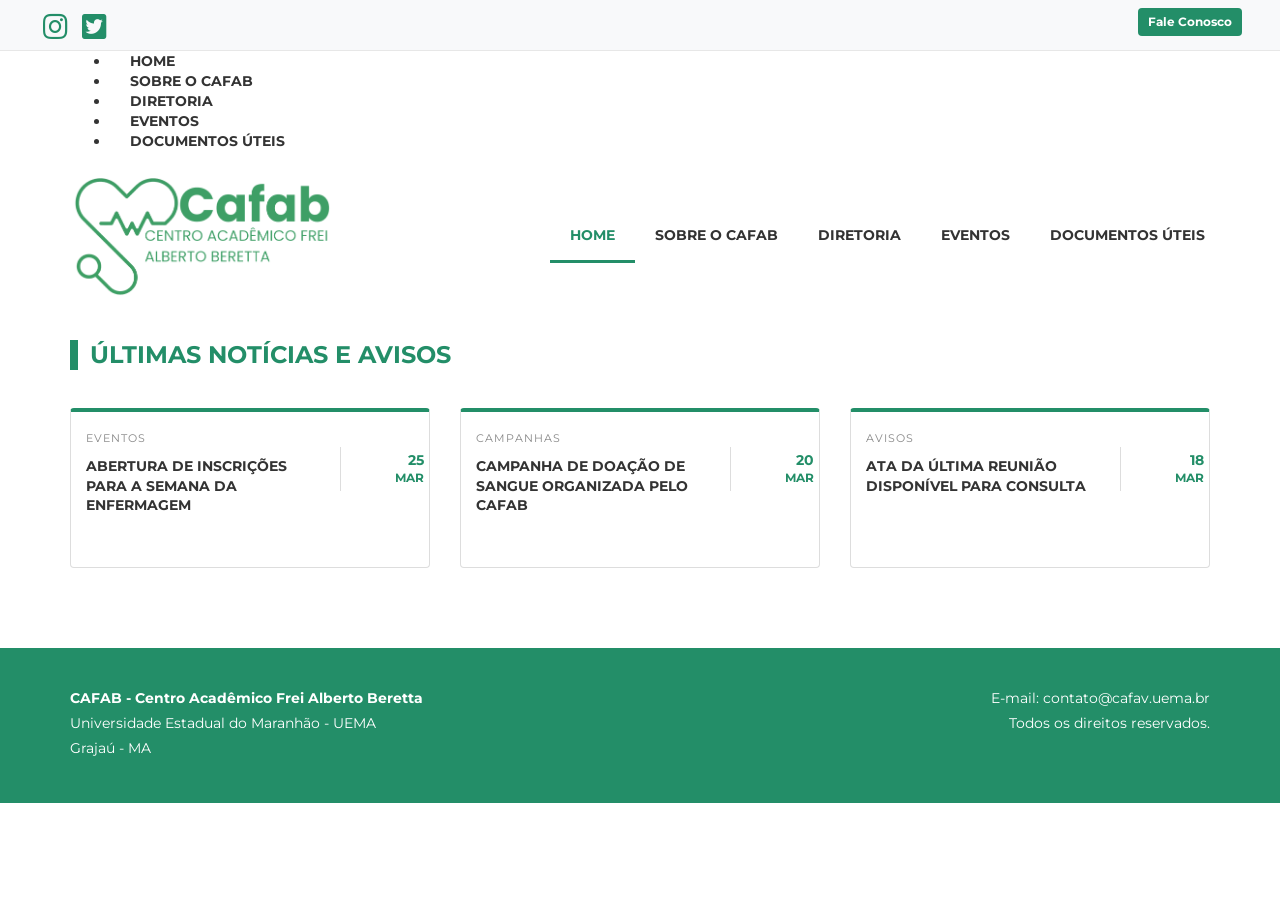
<file: index.html>
<!DOCTYPE html>
<html lang="pt-br">
<head>
    <meta charset="utf-8">
    <meta http-equiv="X-UA-Compatible" content="IE=edge">
    <meta name="viewport" content="width=device-width, initial-scale=1">
    <title>CAFAB - Centro Acadêmico Frei Alberto Beretta</title>
    <link rel="icon" type="image/png" href="logo.png">
    <link rel="stylesheet" href="https://stackpath.bootstrapcdn.com/bootstrap/3.4.1/css/bootstrap.min.css">
    <link rel="stylesheet" href="https://cdnjs.cloudflare.com/ajax/libs/font-awesome/5.15.4/css/all.min.css">
    <link href="https://fonts.googleapis.com/css2?family=Montserrat:wght@400;700&display=swap" rel="stylesheet">
    <link rel="stylesheet" href="style.css">
    <style>
        /* Seus estilos internos permanecem aqui */
        .thumbnail.editais {
            border: 1px solid #ddd;
            border-top: 4px solid #238E68;
            transition: all .3s;
            padding: 15px;
            margin-bottom: 30px;
            background: #fff;
            min-height: 160px;
        }
        .thumbnail.editais:hover {
            transform: translateY(-5px);
            box-shadow: 0 5px 15px rgba(0,0,0,0.1);
        }
        .thumbnail.editais h3 {
            font-size: 14px;
            font-weight: bold;
            line-height: 1.4;
            margin-top: 10px;
        }
        .thumbnail.editais h3 a {
            color: #333;
            text-decoration: none;
        }
        .thumbnail.editais h3 a:hover {
            color: #238E68;
        }
        .categoria-noticia a {
            color: #888;
            font-size: 11px;
            text-transform: uppercase;
            letter-spacing: 1px;
        }
        .data-noticia {
            color: #238E68;
            font-weight: bold;
            text-align: right;
            border-left: 1px solid #ddd;
            padding-left: 10px;
            line-height: 1.2;
        }

        /* ESTILO AUXILIAR PARA O MENU MOBILE (Caso queira testar antes de por no style.css) */
        .header-mobile-exclusivo { display: none; }
        @media (max-width: 767px) {
            .row-desktop-original { display: none !important; }
            .header-mobile-exclusivo {
                display: flex;
                justify-content: space-between;
                align-items: center;
                padding: 10px 15px;
                background: #fff;
            }
            .btn-mobile-home, .btn-mobile-menu {
                background: none; border: none; font-size: 22px; color: #238E68;
            }
            .logo-mobile img { max-height: 45px; }
            #menu-principal-mobile {
                display: none;
                flex-direction: column;
                position: absolute;
                top: 120px; left: 5%; right: 5%;
                background: rgba(255, 255, 255, 0.96);
                backdrop-filter: blur(10px);
                border-radius: 10px;
                padding: 15px;
                z-index: 1000;
                box-shadow: 0 10px 25px rgba(0,0,0,0.2);
                list-style: none;
            }
            #menu-principal-mobile.aberto { display: flex; }
            #menu-principal-mobile li { margin: 10px 0; text-align: center; border-bottom: 1px solid #eee; }
            #menu-principal-mobile li a { color: #333; font-weight: bold; text-decoration: none; display: block; padding: 10px; }
        }
    </style>
</head>
<body>

<header>
    <div class="top-bar">
        <div class="container-fluid custom-padding">
            <div class="row">
                <div class="col-md-6 col-xs-6">
                    <ul class="list-inline list-redes">
                        <li><a href="#" class="animar-salto"><i class="fab fa-instagram fa-2x"></i></a></li>
                        <li><a href="#" class="animar-salto"><i class="fab fa-twitter-square fa-2x"></i></a></li>
                    </ul>
                </div>
                <div class="col-md-6 col-xs-6 text-right">
                    <a href="mailto:contato@cafav.uema.br" class="btn btn-sm btn-fale animar-salto">Fale Conosco</a>
                </div>
            </div>
        </div>
    </div>

    <nav class="navbar menu-site">
        <div class="container">
            <div class="header-mobile-exclusivo">
                <a href="index.html" class="btn-mobile-home"><i class="fas fa-home"></i></a>
                <div class="logo-mobile">
                    <img src="logo.png" alt="Logo CAFAB">
                </div>
                <button class="btn-mobile-menu" id="botao-hamburguer">
                    <i class="fas fa-bars"></i>
                </button>
            </div>

            <ul id="menu-principal-mobile">
                <li><a href="index.html">Home</a></li>
                <li><a href="sobre.html">Sobre o CAFAB</a></li>
                <li><a href="diretoria.html">Diretoria</a></li>
                <li><a href="eventos.html">Eventos</a></li>
                <li><a href="documentos.html">Documentos úteis</a></li>
            </ul>

            <div class="row row-desktop-original" style="display:flex;align-items:center;padding:15px 0;">
                <div class="col-md-3">
                    <a href="index.html"><img src="logo.png" alt="Logo CAFAB" style="max-width:100%; height:auto;"></a>
                </div>
                <div class="col-md-9 text-right">
                    <ul class="nav navbar-nav navbar-right" style="flex-direction:row;display:flex;">
                        <li><a href="index.html" class="ativo">Home</a></li>
                        <li><a href="sobre.html">Sobre o CAFAB</a></li>
                        <li><a href="diretoria.html">Diretoria</a></li>
                        <li><a href="eventos.html">Eventos</a></li>
                        <li><a href="documentos.html">Documentos úteis</a></li>
                    </ul>
                </div>
            </div>
        </div>
    </nav>

    <div class="container">
        <h2 class="titulo"><span><a href="noticias.html" style="color:inherit;text-decoration:none;">ÚLTIMAS NOTÍCIAS E AVISOS</a></span></h2>
    </div>
</header>

<section class="noticias">
    <div class="container">
        <div class="row">
            <div class="col-md-4 col-sm-6">
                <div class="thumbnail editais">
                    <div class="categoria-noticia"><small><a href="#">Eventos</a></small></div>
                    <div class="row">
                        <div class="col-md-9 col-xs-9"><h3><a href="#">ABERTURA DE INSCRIÇÕES PARA A SEMANA DA ENFERMAGEM</a></h3></div>
                        <div class="col-md-3 col-xs-3 data-noticia">25<br><small>MAR</small></div>
                    </div>
                </div>
            </div>
            <div class="col-md-4 col-sm-6">
                <div class="thumbnail editais">
                    <div class="categoria-noticia"><small><a href="#">Campanhas</a></small></div>
                    <div class="row">
                        <div class="col-md-9 col-xs-9"><h3><a href="#">CAMPANHA DE DOAÇÃO DE SANGUE ORGANIZADA PELO CAFAB</a></h3></div>
                        <div class="col-md-3 col-xs-3 data-noticia">20<br><small>MAR</small></div>
                    </div>
                </div>
            </div>
            <div class="col-md-4 col-sm-6">
                <div class="thumbnail editais">
                    <div class="categoria-noticia"><small><a href="#">Avisos</a></small></div>
                    <div class="row">
                        <div class="col-md-9 col-xs-9"><h3><a href="#">ATA DA ÚLTIMA REUNIÃO DISPONÍVEL PARA CONSULTA</a></h3></div>
                        <div class="col-md-3 col-xs-3 data-noticia">18<br><small>MAR</small></div>
                    </div>
                </div>
            </div>
        </div>
    </div>
</section>

<footer>
    <div class="container">
        <div class="row">
            <div class="col-md-6">
                <p><strong>CAFAB - Centro Acadêmico Frei Alberto Beretta</strong></p>
                <p>Universidade Estadual do Maranhão - UEMA</p>
                <p>Grajaú - MA</p>
            </div>
            <div class="col-md-6 text-right">
                <p>E-mail: contato@cafav.uema.br</p>
                <p>Todos os direitos reservados.</p>
            </div>
        </div>
    </div>
</footer>

<script src="https://code.jquery.com/jquery-1.12.4.min.js"></script>
<script src="https://stackpath.bootstrapcdn.com/bootstrap/3.4.1/js/bootstrap.min.js"></script>

<script>
    document.getElementById('botao-hamburguer').onclick = function() {
        var menu = document.getElementById('menu-principal-mobile');
        if (menu.classList.contains('aberto')) {
            menu.classList.remove('aberto');
        } else {
            menu.classList.add('aberto');
        }
    };
</script>

</body>
</html>
</file>
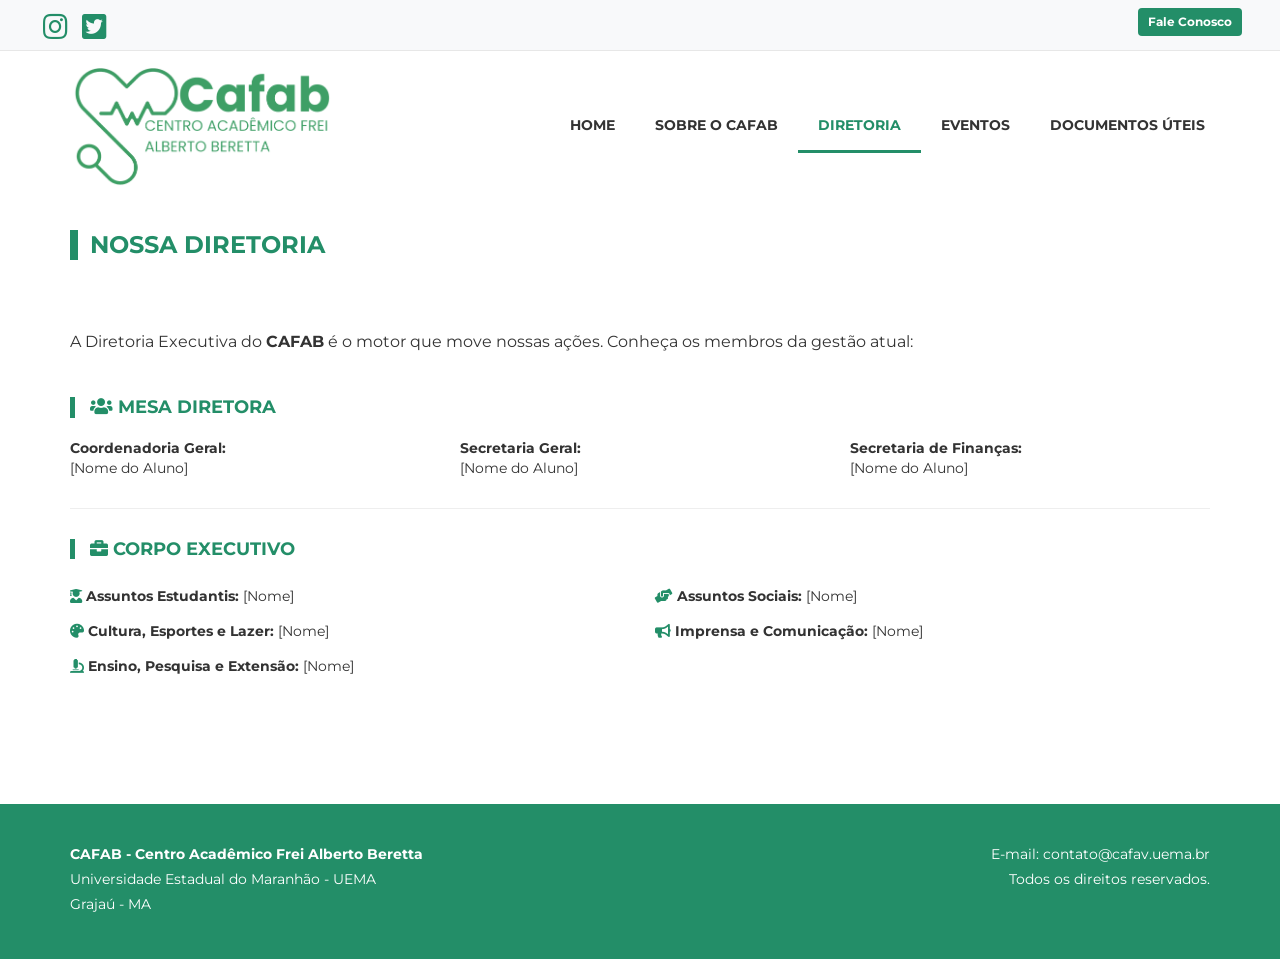
<file: diretoria.html>
<!DOCTYPE html>
<html lang="pt-br">
<head>
<meta charset="utf-8">
<meta http-equiv="X-UA-Compatible" content="IE=edge">
<meta name="viewport" content="width=device-width, initial-scale=1">

<title>Diretoria - CAFAB</title>

<link rel="stylesheet" href="https://stackpath.bootstrapcdn.com/bootstrap/3.4.1/css/bootstrap.min.css">
<link rel="stylesheet" href="https://cdnjs.cloudflare.com/ajax/libs/font-awesome/5.15.4/css/all.min.css">
<link href="https://fonts.googleapis.com/css2?family=Montserrat:wght@400;700&display=swap" rel="stylesheet">

<link rel="stylesheet" href="style.css">

</head>

<body>

<header>

<div class="top-bar">
<div class="container-fluid custom-padding">

<div class="row">

<div class="col-md-6 col-xs-6">

<ul class="list-inline list-redes">
<li><a href="#" class="animar-salto"><i class="fab fa-instagram fa-2x"></i></a></li>
<li><a href="#" class="animar-salto"><i class="fab fa-twitter-square fa-2x"></i></a></li>
</ul>

</div>

<div class="col-md-6 col-xs-6 text-right">
<a href="mailto:contato@cafav.uema.br" class="btn btn-sm btn-fale animar-salto">Fale Conosco</a>
</div>

</div>

</div>
</div>

<nav class="navbar menu-site">

<div class="container">

<div class="row" style="display:flex;align-items:center;padding:15px 0;">

<div class="col-md-3">
<a href="index.html">
<img src="logo.png" alt="Logo CAFAB" style="max-width:100%;">
</a>
</div>

<div class="col-md-9 text-right">

<ul class="nav navbar-nav navbar-right" style="flex-direction:row;display:flex;">

<li><a href="index.html">Home</a></li>
<li><a href="sobre.html">Sobre o CAFAB</a></li>
<li><a href="diretoria.html" class="ativo">Diretoria</a></li>
<li><a href="eventos.html">Eventos</a></li>
<li><a href="documentos.html">Documentos úteis</a></li>

</ul>

</div>

</div>

</div>

</nav>

<div class="container">

<h2 class="titulo">
<span>NOSSA DIRETORIA</span>
</h2>

</div>

</header>

<section class="diretoria" style="padding-bottom:60px;min-height:50vh;">

<div class="container">

<p style="font-size:16px;line-height:1.8;margin-top:30px;">
A Diretoria Executiva do <strong>CAFAB</strong> é o motor que move nossas ações. Conheça os membros da gestão atual:
</p>

<div style="margin-top:40px;">

<h4 style="color:#238E68;font-weight:bold;border-left:5px solid #238E68;padding-left:15px;margin-bottom:20px;">
<i class="fas fa-users"></i> MESA DIRETORA
</h4>

<div class="row">

<div class="col-md-4">
<p><strong>Coordenadoria Geral:</strong><br>[Nome do Aluno]</p>
</div>

<div class="col-md-4">
<p><strong>Secretaria Geral:</strong><br>[Nome do Aluno]</p>
</div>

<div class="col-md-4">
<p><strong>Secretaria de Finanças:</strong><br>[Nome do Aluno]</p>
</div>

</div>

</div>

<hr>

<div style="margin-top:30px;">

<h4 style="color:#238E68;font-weight:bold;border-left:5px solid #238E68;padding-left:15px;margin-bottom:20px;">
<i class="fas fa-briefcase"></i> CORPO EXECUTIVO
</h4>

<div class="row">

<div class="col-md-6">

<ul style="list-style:none;padding-left:0;line-height:2.5;">
<li><i class="fas fa-user-graduate" style="color:#238E68;"></i> <strong>Assuntos Estudantis:</strong> [Nome]</li>
<li><i class="fas fa-palette" style="color:#238E68;"></i> <strong>Cultura, Esportes e Lazer:</strong> [Nome]</li>
<li><i class="fas fa-microscope" style="color:#238E68;"></i> <strong>Ensino, Pesquisa e Extensão:</strong> [Nome]</li>
</ul>

</div>

<div class="col-md-6">

<ul style="list-style:none;padding-left:0;line-height:2.5;">
<li><i class="fas fa-hands-helping" style="color:#238E68;"></i> <strong>Assuntos Sociais:</strong> [Nome]</li>
<li><i class="fas fa-bullhorn" style="color:#238E68;"></i> <strong>Imprensa e Comunicação:</strong> [Nome]</li>
</ul>

</div>

</div>

</div>

</div>

</section>

<footer style="background-color:#238E68;color:white;padding:40px 0;margin-top:50px;">

<div class="container">

<div class="row">

<div class="col-md-6">
<p><strong>CAFAB - Centro Acadêmico Frei Alberto Beretta</strong></p>
<p>Universidade Estadual do Maranhão - UEMA</p>
<p>Grajaú - MA</p>
</div>

<div class="col-md-6 text-right">
<p>E-mail: contato@cafav.uema.br</p>
<p>Todos os direitos reservados.</p>
</div>

</div>

</div>

</footer>

<script src="https://code.jquery.com/jquery-1.12.4.min.js"></script>
<script src="https://stackpath.bootstrapcdn.com/bootstrap/3.4.1/js/bootstrap.min.js"></script>

</body>
</html>
</file>
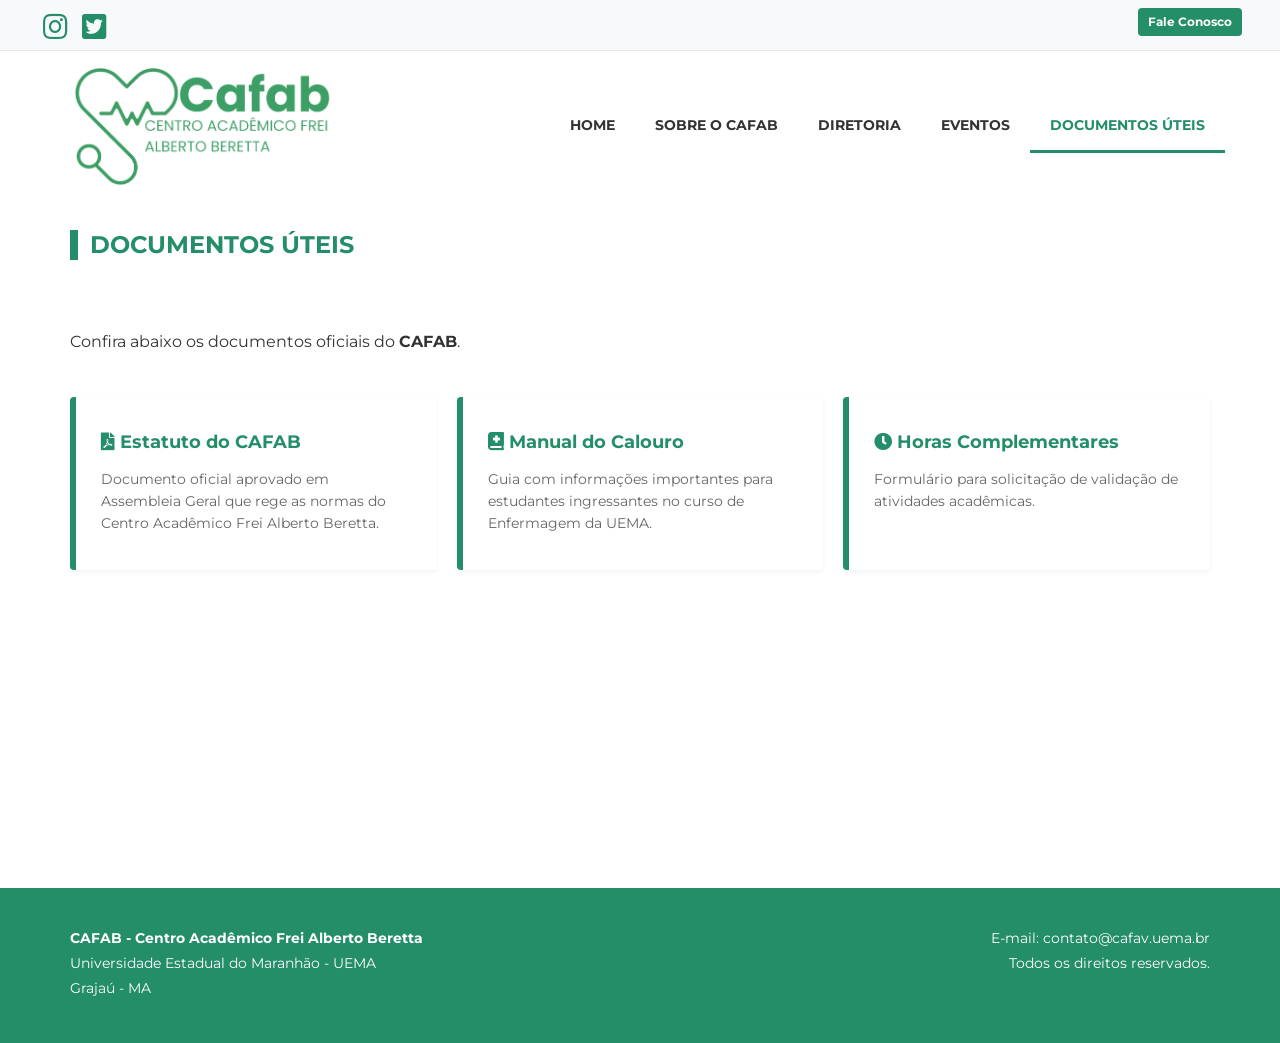
<file: documentos.html>
<!DOCTYPE html>
<html lang="pt-br">
<head>
<meta charset="utf-8">
<meta http-equiv="X-UA-Compatible" content="IE=edge">
<meta name="viewport" content="width=device-width, initial-scale=1">

<title>Documentos - CAFAB</title>

<link rel="stylesheet" href="https://stackpath.bootstrapcdn.com/bootstrap/3.4.1/css/bootstrap.min.css">
<link rel="stylesheet" href="https://cdnjs.cloudflare.com/ajax/libs/font-awesome/5.15.4/css/all.min.css">
<link href="https://fonts.googleapis.com/css2?family=Montserrat:wght@400;700&display=swap" rel="stylesheet">

<link rel="stylesheet" href="style.css">

<style>

/* CARDS DOCUMENTOS */

.container-flex-docs{
display:flex;
flex-wrap:wrap;
gap:20px;
margin-top:40px;
}

.card-documento{
flex:1 1 calc(33.333% - 20px);
display:flex;
flex-direction:column;
border-left:6px solid #238E68;
padding:25px;
border-radius:4px;
box-shadow:0 2px 5px rgba(0,0,0,0.05);
text-decoration:none;
background:#fff;
transition:0.3s;
}

.card-documento:hover{
transform:translateY(-5px);
}

@media (max-width:992px){
.card-documento{
flex:1 1 100%;
}
}

</style>

</head>

<body>

<header>

<div class="top-bar">
<div class="container-fluid custom-padding">

<div class="row">

<div class="col-md-6 col-xs-6">

<ul class="list-inline list-redes">
<li><a href="#" class="animar-salto"><i class="fab fa-instagram fa-2x"></i></a></li>
<li><a href="#" class="animar-salto"><i class="fab fa-twitter-square fa-2x"></i></a></li>
</ul>

</div>

<div class="col-md-6 col-xs-6 text-right">
<a href="mailto:contato@cafav.uema.br" class="btn btn-sm btn-fale animar-salto">Fale Conosco</a>
</div>

</div>

</div>
</div>

<nav class="navbar menu-site">

<div class="container">

<div class="row" style="display:flex;align-items:center;padding:15px 0;">

<div class="col-md-3">
<a href="index.html">
<img src="logo.png" alt="Logo CAFAB" style="max-width:100%;">
</a>
</div>

<div class="col-md-9 text-right">

<ul class="nav navbar-nav navbar-right" style="flex-direction:row;display:flex;">

<li><a href="index.html">Home</a></li>
<li><a href="sobre.html">Sobre o CAFAB</a></li>
<li><a href="diretoria.html">Diretoria</a></li>
<li><a href="eventos.html">Eventos</a></li>
<li><a href="documentos.html" class="ativo">Documentos úteis</a></li>

</ul>

</div>

</div>

</div>

</nav>

<div class="container">

<h2 class="titulo">
<span>DOCUMENTOS ÚTEIS</span>
</h2>

</div>

</header>


<section class="documentos" style="padding-bottom:60px;min-height:60vh;">

<div class="container">

<p style="font-size:16px;line-height:1.8;margin-top:30px;">
Confira abaixo os documentos oficiais do <strong>CAFAB</strong>.
</p>

<div class="container-flex-docs">

<a href="estatuto.pdf" target="_blank" class="card-documento">

<h4 style="color:#238E68;font-weight:bold;margin-bottom:15px;">
<i class="fas fa-file-pdf"></i> Estatuto do CAFAB
</h4>

<p style="color:#666;font-size:14px;line-height:1.6;">
Documento oficial aprovado em Assembleia Geral que rege as normas do Centro Acadêmico Frei Alberto Beretta.
</p>

</a>

<a href="#" class="card-documento">

<h4 style="color:#238E68;font-weight:bold;margin-bottom:15px;">
<i class="fas fa-book-medical"></i> Manual do Calouro
</h4>

<p style="color:#666;font-size:14px;line-height:1.6;">
Guia com informações importantes para estudantes ingressantes no curso de Enfermagem da UEMA.
</p>

</a>

<a href="#" class="card-documento">

<h4 style="color:#238E68;font-weight:bold;margin-bottom:15px;">
<i class="fas fa-clock"></i> Horas Complementares
</h4>

<p style="color:#666;font-size:14px;line-height:1.6;">
Formulário para solicitação de validação de atividades acadêmicas.
</p>

</a>

</div>

</div>

</section>


<footer style="background-color:#238E68;color:white;padding:40px 0;margin-top:50px;">

<div class="container">

<div class="row">

<div class="col-md-6">
<p><strong>CAFAB - Centro Acadêmico Frei Alberto Beretta</strong></p>
<p>Universidade Estadual do Maranhão - UEMA</p>
<p>Grajaú - MA</p>
</div>

<div class="col-md-6 text-right">
<p>E-mail: contato@cafav.uema.br</p>
<p>Todos os direitos reservados.</p>
</div>

</div>

</div>

</footer>

<script src="https://code.jquery.com/jquery-1.12.4.min.js"></script>
<script src="https://stackpath.bootstrapcdn.com/bootstrap/3.4.1/js/bootstrap.min.js"></script>

</body>
</html>
</file>
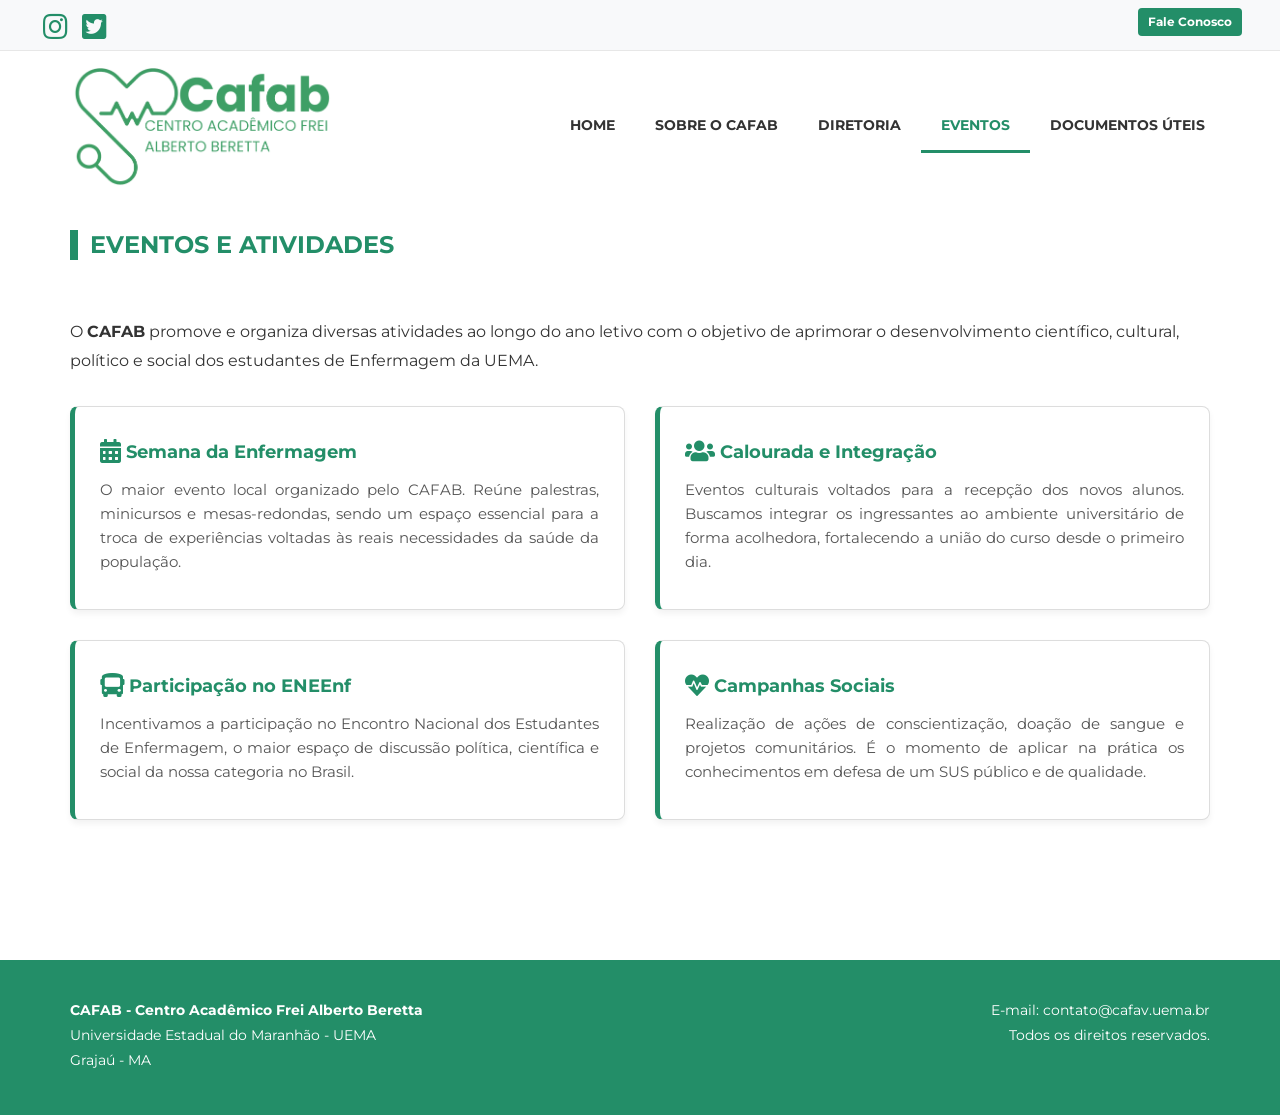
<file: eventos.html>
<!DOCTYPE html>
<html lang="pt-br">
<head>

<meta charset="utf-8">
<meta http-equiv="X-UA-Compatible" content="IE=edge">
<meta name="viewport" content="width=device-width, initial-scale=1">

<title>Eventos - CAFAB</title>

<link rel="stylesheet" href="https://stackpath.bootstrapcdn.com/bootstrap/3.4.1/css/bootstrap.min.css">
<link rel="stylesheet" href="https://cdnjs.cloudflare.com/ajax/libs/font-awesome/5.15.4/css/all.min.css">
<link href="https://fonts.googleapis.com/css2?family=Montserrat:wght@400;700&display=swap" rel="stylesheet">

<link rel="stylesheet" href="style.css">

</head>

<body>

<header>

<div class="top-bar">
<div class="container-fluid custom-padding">

<div class="row">

<div class="col-md-6 col-xs-6">

<ul class="list-inline list-redes">
<li><a href="#" class="animar-salto"><i class="fab fa-instagram fa-2x"></i></a></li>
<li><a href="#" class="animar-salto"><i class="fab fa-twitter-square fa-2x"></i></a></li>
</ul>

</div>

<div class="col-md-6 col-xs-6 text-right">
<a href="mailto:contato@cafav.uema.br" class="btn btn-sm btn-fale animar-salto">Fale Conosco</a>
</div>

</div>

</div>
</div>

<nav class="navbar menu-site">

<div class="container">

<div class="row" style="display:flex;align-items:center;padding:15px 0;">

<div class="col-md-3">
<a href="index.html">
<img src="logo.png" alt="Logo CAFAB" style="max-width:100%;">
</a>
</div>

<div class="col-md-9 text-right">

<ul class="nav navbar-nav navbar-right" style="flex-direction:row;display:flex;">

<li><a href="index.html">Home</a></li>
<li><a href="sobre.html">Sobre o CAFAB</a></li>
<li><a href="diretoria.html">Diretoria</a></li>
<li><a href="eventos.html" class="ativo">Eventos</a></li>
<li><a href="documentos.html">Documentos úteis</a></li>

</ul>

</div>

</div>

</div>

</nav>

<!-- FAIXA UEMA -->

<div class="container">

<h2 class="titulo">
<span>EVENTOS E ATIVIDADES</span>
</h2>

</div>

</header>

<!-- CONTEÚDO -->

<section class="eventos" style="padding-bottom:60px;min-height:60vh;">

<div class="container">

<div class="row">

<div class="col-md-12">

<p style="font-size:16px;line-height:1.8;margin-top:20px;">

O <strong>CAFAB</strong> promove e organiza diversas atividades ao longo do ano letivo com o objetivo de aprimorar o desenvolvimento científico, cultural, político e social dos estudantes de Enfermagem da UEMA.

</p>

<div class="row" style="margin-top:30px;">

<div class="col-md-6" style="margin-bottom:30px;">

<div class="animar-salto" style="border:1px solid #ddd;border-left:5px solid #238E68;padding:25px;border-radius:8px;background:#fff;height:100%;box-shadow:0 4px 6px rgba(0,0,0,0.05);">

<h4 style="color:#238E68;font-weight:bold;margin-bottom:15px;">
<i class="fas fa-calendar-alt fa-lg"></i> Semana da Enfermagem
</h4>

<p style="font-size:15px;color:#555;text-align:justify;line-height:1.6;">
O maior evento local organizado pelo CAFAB. Reúne palestras, minicursos e mesas-redondas, sendo um espaço essencial para a troca de experiências voltadas às reais necessidades da saúde da população.
</p>

</div>
</div>

<div class="col-md-6" style="margin-bottom:30px;">

<div class="animar-salto" style="border:1px solid #ddd;border-left:5px solid #238E68;padding:25px;border-radius:8px;background:#fff;height:100%;box-shadow:0 4px 6px rgba(0,0,0,0.05);">

<h4 style="color:#238E68;font-weight:bold;margin-bottom:15px;">
<i class="fas fa-users fa-lg"></i> Calourada e Integração
</h4>

<p style="font-size:15px;color:#555;text-align:justify;line-height:1.6;">
Eventos culturais voltados para a recepção dos novos alunos. Buscamos integrar os ingressantes ao ambiente universitário de forma acolhedora, fortalecendo a união do curso desde o primeiro dia.
</p>

</div>
</div>

<div class="col-md-6" style="margin-bottom:30px;">

<div class="animar-salto" style="border:1px solid #ddd;border-left:5px solid #238E68;padding:25px;border-radius:8px;background:#fff;height:100%;box-shadow:0 4px 6px rgba(0,0,0,0.05);">

<h4 style="color:#238E68;font-weight:bold;margin-bottom:15px;">
<i class="fas fa-bus fa-lg"></i> Participação no ENEEnf
</h4>

<p style="font-size:15px;color:#555;text-align:justify;line-height:1.6;">
Incentivamos a participação no Encontro Nacional dos Estudantes de Enfermagem, o maior espaço de discussão política, científica e social da nossa categoria no Brasil.
</p>

</div>
</div>

<div class="col-md-6" style="margin-bottom:30px;">

<div class="animar-salto" style="border:1px solid #ddd;border-left:5px solid #238E68;padding:25px;border-radius:8px;background:#fff;height:100%;box-shadow:0 4px 6px rgba(0,0,0,0.05);">

<h4 style="color:#238E68;font-weight:bold;margin-bottom:15px;">
<i class="fas fa-heartbeat fa-lg"></i> Campanhas Sociais
</h4>

<p style="font-size:15px;color:#555;text-align:justify;line-height:1.6;">
Realização de ações de conscientização, doação de sangue e projetos comunitários. É o momento de aplicar na prática os conhecimentos em defesa de um SUS público e de qualidade.
</p>

</div>
</div>

</div>

</div>

</div>

</div>

</section>

<footer style="background-color:#238E68;color:white;padding:40px 0;margin-top:50px;">

<div class="container">

<div class="row">

<div class="col-md-6">
<p><strong>CAFAB - Centro Acadêmico Frei Alberto Beretta</strong></p>
<p>Universidade Estadual do Maranhão - UEMA</p>
<p>Grajaú - MA</p>
</div>

<div class="col-md-6 text-right">
<p>E-mail: contato@cafav.uema.br</p>
<p>Todos os direitos reservados.</p>
</div>

</div>

</div>

</footer>

<script src="https://code.jquery.com/jquery-1.12.4.min.js"></script>
<script src="https://stackpath.bootstrapcdn.com/bootstrap/3.4.1/js/bootstrap.min.js"></script>

</body>
</html>
</file>
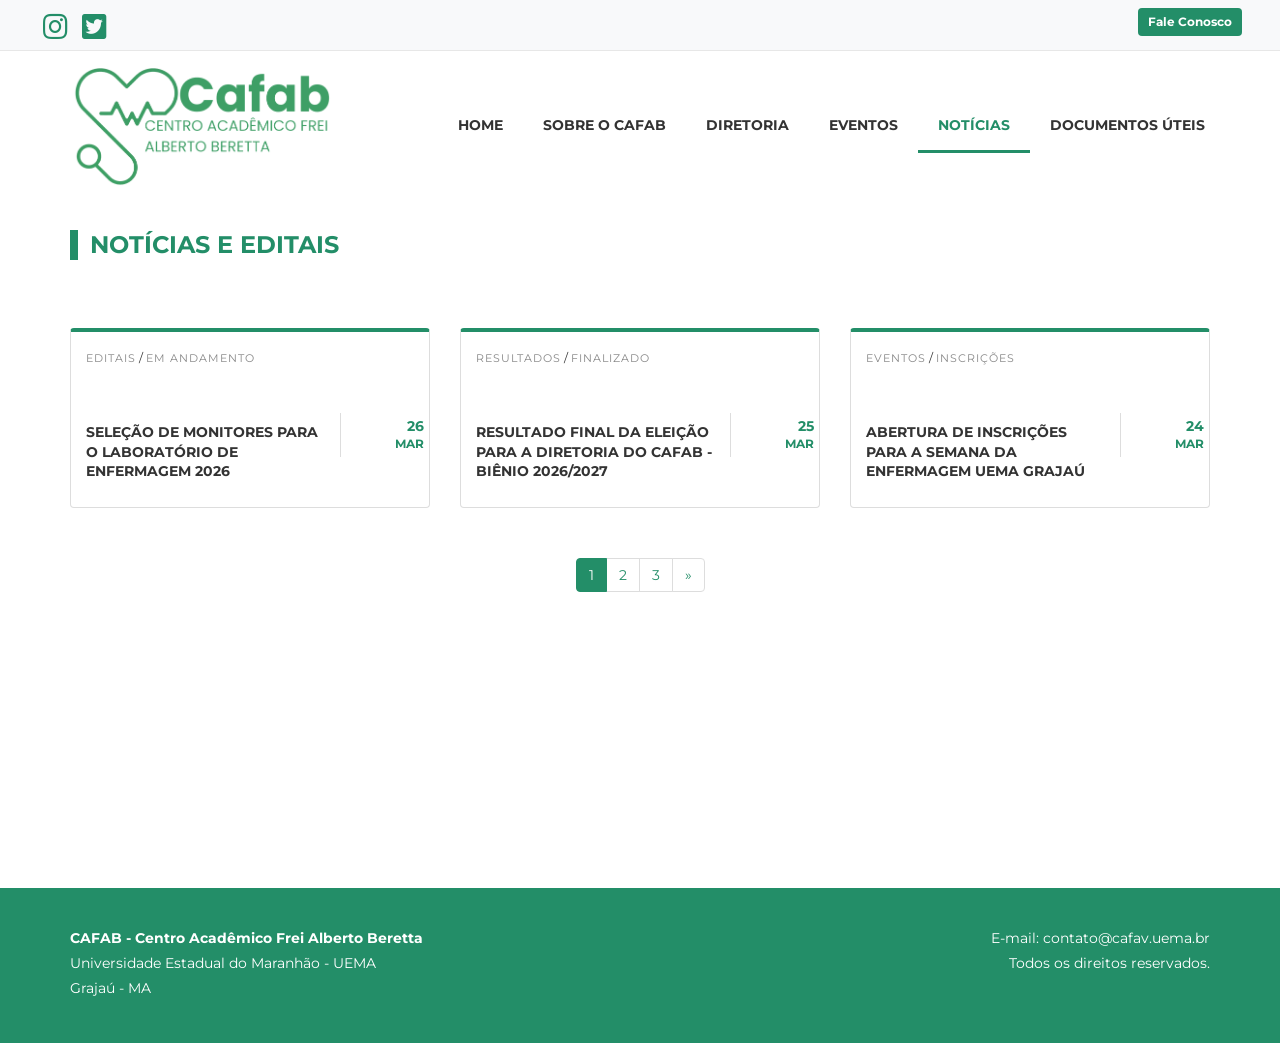
<file: noticias.html>
<!DOCTYPE html>
<html lang="pt-br">
<head>
<meta charset="utf-8">
<meta http-equiv="X-UA-Compatible" content="IE=edge">
<meta name="viewport" content="width=device-width, initial-scale=1">

<title>Notícias - CAFAB</title>

<link rel="stylesheet" href="https://stackpath.bootstrapcdn.com/bootstrap/3.4.1/css/bootstrap.min.css">
<link rel="stylesheet" href="https://cdnjs.cloudflare.com/ajax/libs/font-awesome/5.15.4/css/all.min.css">
<link href="https://fonts.googleapis.com/css2?family=Montserrat:wght@400;700&display=swap" rel="stylesheet">

<link rel="stylesheet" href="style.css">

<style>

.thumbnail.editais{
border:1px solid #ddd;
border-top:4px solid #238E68;
transition:all 0.3s ease;
min-height:180px;
display:flex;
flex-direction:column;
justify-content:space-between;
background:#fff;
padding:15px;
margin-bottom:30px;
}

.thumbnail.editais:hover{
transform:translateY(-5px);
box-shadow:0 5px 15px rgba(0,0,0,0.1);
}

.thumbnail.editais h3{
font-size:14px;
font-weight:bold;
margin-top:10px;
line-height:1.4;
}

.thumbnail.editais h3 a{
color:#333;
text-decoration:none;
}

.thumbnail.editais h3 a:hover{
color:#238E68;
}

.data-noticia{
color:#238E68;
font-weight:bold;
text-align:right;
border-left:1px solid #ddd;
padding-left:10px;
line-height:1.2;
}

.categoria-noticia a{
color:#888;
text-transform:uppercase;
font-size:11px;
letter-spacing:1px;
}

.pagination>.active>span{
background:#238E68!important;
border-color:#238E68!important;
}

.pagination>li>a{
color:#238E68;
}

</style>

</head>

<body>

<header>

<div class="top-bar">
<div class="container-fluid custom-padding">

<div class="row">

<div class="col-md-6 col-xs-6">

<ul class="list-inline list-redes">
<li><a href="#" class="animar-salto"><i class="fab fa-instagram fa-2x"></i></a></li>
<li><a href="#" class="animar-salto"><i class="fab fa-twitter-square fa-2x"></i></a></li>
</ul>

</div>

<div class="col-md-6 col-xs-6 text-right">
<a href="mailto:contato@cafav.uema.br" class="btn btn-sm btn-fale animar-salto">Fale Conosco</a>
</div>

</div>

</div>
</div>

<nav class="navbar menu-site">

<div class="container">

<div class="row" style="display:flex;align-items:center;padding:15px 0;">

<div class="col-md-3">
<a href="index.html">
<img src="logo.png" alt="Logo CAFAB" style="max-width:100%;">
</a>
</div>

<div class="col-md-9 text-right">

<ul class="nav navbar-nav navbar-right" style="flex-direction:row;display:flex;">

<li><a href="index.html">Home</a></li>
<li><a href="sobre.html">Sobre o CAFAB</a></li>
<li><a href="diretoria.html">Diretoria</a></li>
<li><a href="eventos.html">Eventos</a></li>
<li><a href="noticias.html" class="ativo">Notícias</a></li>
<li><a href="documentos.html">Documentos úteis</a></li>

</ul>

</div>

</div>

</div>

</nav>

<div class="container">

<h2 class="titulo">
<span>NOTÍCIAS E EDITAIS</span>
</h2>

</div>

</header>

<section style="padding-bottom:60px;min-height:60vh;">

<div class="container">

<div class="row" style="margin-top:30px;">

<div class="col-md-4 col-sm-6">
<div class="thumbnail editais">

<div class="categoria-noticia">
<small><a href="#">Editais</a> / <a href="#">Em andamento</a></small>
</div>

<div class="row" style="margin-top:10px;">

<div class="col-md-9 col-xs-9">
<h3><a href="#">SELEÇÃO DE MONITORES PARA O LABORATÓRIO DE ENFERMAGEM 2026</a></h3>
</div>

<div class="col-md-3 col-xs-3 data-noticia">
26<br><small>MAR</small>
</div>

</div>

</div>
</div>

<div class="col-md-4 col-sm-6">
<div class="thumbnail editais">

<div class="categoria-noticia">
<small><a href="#">Resultados</a> / <a href="#">Finalizado</a></small>
</div>

<div class="row" style="margin-top:10px;">

<div class="col-md-9 col-xs-9">
<h3><a href="#">RESULTADO FINAL DA ELEIÇÃO PARA A DIRETORIA DO CAFAB - BIÊNIO 2026/2027</a></h3>
</div>

<div class="col-md-3 col-xs-3 data-noticia">
25<br><small>MAR</small>
</div>

</div>

</div>
</div>

<div class="col-md-4 col-sm-6">
<div class="thumbnail editais">

<div class="categoria-noticia">
<small><a href="#">Eventos</a> / <a href="#">Inscrições</a></small>
</div>

<div class="row" style="margin-top:10px;">

<div class="col-md-9 col-xs-9">
<h3><a href="#">ABERTURA DE INSCRIÇÕES PARA A SEMANA DA ENFERMAGEM UEMA GRAJAÚ</a></h3>
</div>

<div class="col-md-3 col-xs-3 data-noticia">
24<br><small>MAR</small>
</div>

</div>

</div>
</div>

</div>

<div class="text-center">

<ul class="pagination">

<li class="active"><span>1</span></li>
<li><a href="#">2</a></li>
<li><a href="#">3</a></li>
<li><a href="#">»</a></li>

</ul>

</div>

</div>

</section>

<footer style="background-color:#238E68;color:white;padding:40px 0;margin-top:50px;">

<div class="container">

<div class="row">

<div class="col-md-6">
<p><strong>CAFAB - Centro Acadêmico Frei Alberto Beretta</strong></p>
<p>Universidade Estadual do Maranhão - UEMA</p>
<p>Grajaú - MA</p>
</div>

<div class="col-md-6 text-right">
<p>E-mail: contato@cafav.uema.br</p>
<p>Todos os direitos reservados.</p>
</div>

</div>

</div>

</footer>

<script src="https://code.jquery.com/jquery-1.12.4.min.js"></script>
<script src="https://stackpath.bootstrapcdn.com/bootstrap/3.4.1/js/bootstrap.min.js"></script>

</body>
</html>
</file>
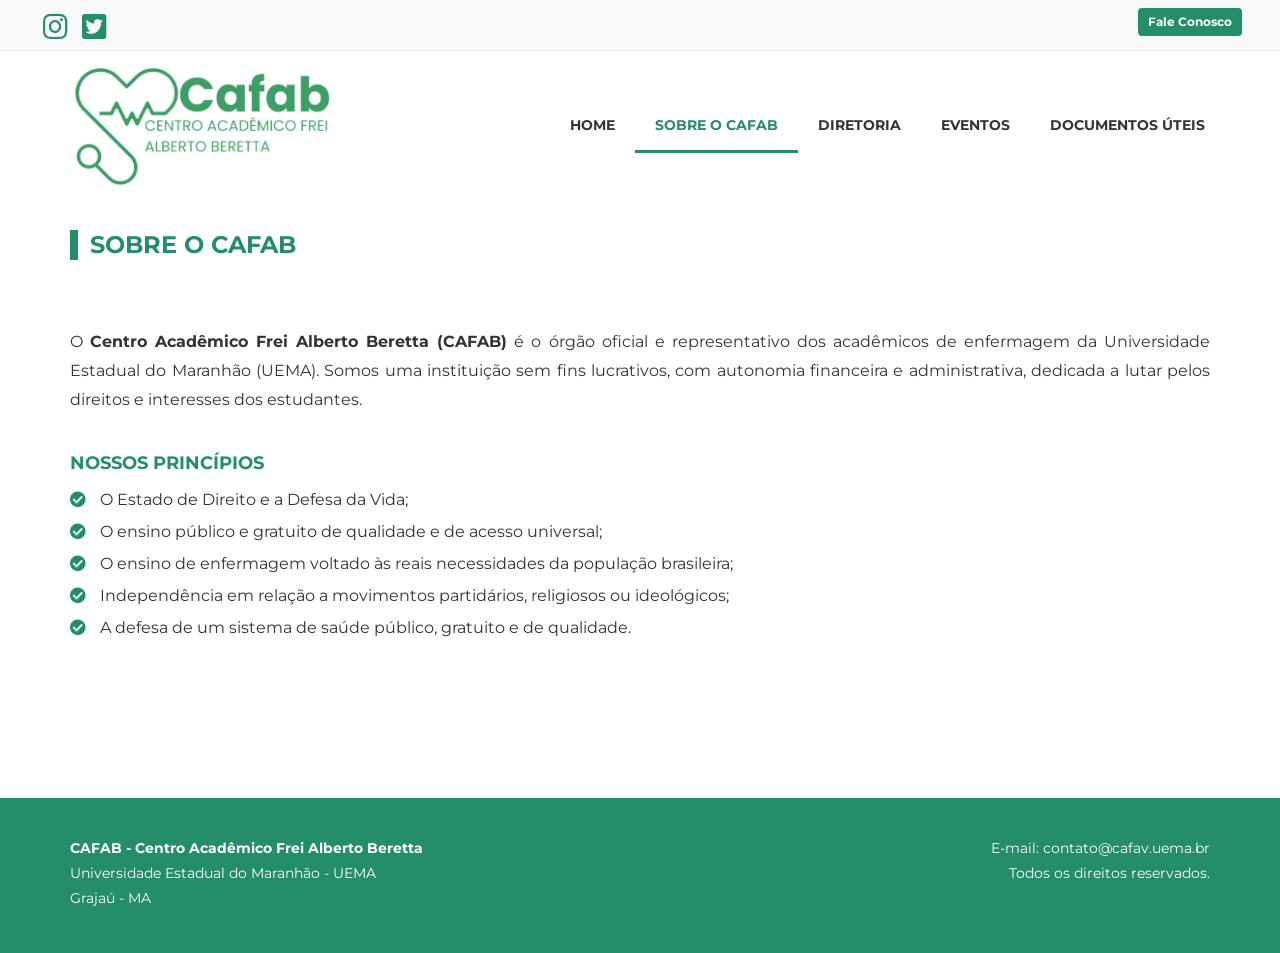
<file: sobre.html>
<!DOCTYPE html>
<html lang="pt-br">
<head>
<meta charset="utf-8">
<meta http-equiv="X-UA-Compatible" content="IE=edge">
<meta name="viewport" content="width=device-width, initial-scale=1">

<title>Sobre o CAFAB - Centro Acadêmico Frei Alberto Beretta</title>

<link rel="stylesheet" href="https://stackpath.bootstrapcdn.com/bootstrap/3.4.1/css/bootstrap.min.css">
<link rel="stylesheet" href="https://cdnjs.cloudflare.com/ajax/libs/font-awesome/5.15.4/css/all.min.css">
<link href="https://fonts.googleapis.com/css2?family=Montserrat:wght@400;700&display=swap" rel="stylesheet">

<link rel="stylesheet" href="style.css">

</head>

<body>

<header>

<div class="top-bar">
<div class="container-fluid custom-padding">

<div class="row">

<div class="col-md-6 col-xs-6">

<ul class="list-inline list-redes">
<li><a href="#" class="animar-salto"><i class="fab fa-instagram fa-2x"></i></a></li>
<li><a href="#" class="animar-salto"><i class="fab fa-twitter-square fa-2x"></i></a></li>
</ul>

</div>

<div class="col-md-6 col-xs-6 text-right">
<a href="mailto:contato@cafav.uema.br" class="btn btn-sm btn-fale animar-salto">Fale Conosco</a>
</div>

</div>

</div>
</div>

<nav class="navbar menu-site">

<div class="container">

<div class="row" style="display:flex;align-items:center;padding:15px 0;">

<div class="col-md-3">
<a href="index.html">
<img src="logo.png" alt="Logo CAFAB" style="max-width:100%;">
</a>
</div>

<div class="col-md-9 text-right">

<ul class="nav navbar-nav navbar-right" style="flex-direction:row;display:flex;">

<li><a href="index.html">Home</a></li>
<li><a href="sobre.html" class="ativo">Sobre o CAFAB</a></li>
<li><a href="diretoria.html">Diretoria</a></li>
<li><a href="eventos.html">Eventos</a></li>
<li><a href="documentos.html">Documentos úteis</a></li>

</ul>

</div>

</div>

</div>

</nav>

<!-- FAIXA UEMA -->

<div class="container">

<h2 class="titulo">
<span>SOBRE O CAFAB</span>
</h2>

</div>

</header>

<!-- CONTEÚDO -->

<section class="sobre-nos" style="padding-bottom:60px;min-height:50vh;">

<div class="container">

<div class="row">

<div class="col-md-12">

<div style="margin-top:30px;">

<p style="font-size:16px;line-height:1.8;text-align:justify;">
O <strong>Centro Acadêmico Frei Alberto Beretta (CAFAB)</strong> é o órgão oficial e representativo dos acadêmicos de enfermagem da Universidade Estadual do Maranhão (UEMA). Somos uma instituição sem fins lucrativos, com autonomia financeira e administrativa, dedicada a lutar pelos direitos e interesses dos estudantes.
</p>

<h4 style="color:#238E68;margin-top:40px;font-weight:bold;text-transform:uppercase;">
Nossos Princípios
</h4>

<ul style="font-size:16px;line-height:2;margin-bottom:30px;list-style-type:none;padding-left:0;">

<li><i class="fas fa-check-circle" style="color:#238E68;margin-right:10px;"></i> O Estado de Direito e a Defesa da Vida;</li>

<li><i class="fas fa-check-circle" style="color:#238E68;margin-right:10px;"></i> O ensino público e gratuito de qualidade e de acesso universal;</li>

<li><i class="fas fa-check-circle" style="color:#238E68;margin-right:10px;"></i> O ensino de enfermagem voltado às reais necessidades da população brasileira;</li>

<li><i class="fas fa-check-circle" style="color:#238E68;margin-right:10px;"></i> Independência em relação a movimentos partidários, religiosos ou ideológicos;</li>

<li><i class="fas fa-check-circle" style="color:#238E68;margin-right:10px;"></i> A defesa de um sistema de saúde público, gratuito e de qualidade.</li>

</ul>

</div>

</div>

</div>

</div>

</section>

<footer style="background-color:#238E68;color:white;padding:40px 0;margin-top:50px;">

<div class="container">

<div class="row">

<div class="col-md-6">
<p><strong>CAFAB - Centro Acadêmico Frei Alberto Beretta</strong></p>
<p>Universidade Estadual do Maranhão - UEMA</p>
<p>Grajaú - MA</p>
</div>

<div class="col-md-6 text-right">
<p>E-mail: contato@cafav.uema.br</p>
<p>Todos os direitos reservados.</p>
</div>

</div>

</div>

</footer>

<script src="https://code.jquery.com/jquery-1.12.4.min.js"></script>
<script src="https://stackpath.bootstrapcdn.com/bootstrap/3.4.1/js/bootstrap.min.js"></script>

</body>
</html>
</file>
<file: style.css>
/* style.css - CAFAB */

/* ================= CONFIGURAÇÕES GERAIS ================= */

body{
font-family:'Montserrat', sans-serif;
background:#ffffff;
color:#333;
overflow-x:hidden;
margin:0;
}

img{
max-width:100%;
height:auto;
}

.custom-padding{
padding-left:3% !important;
padding-right:3% !important;
}

/* ================= HEADER FIXO ================= */

header{
position:sticky;
top:0;
z-index:9999;
background:#ffffff;
}

/* ================= BARRA SUPERIOR ================= */

.top-bar{
background:#f8f9fa;
border-bottom:1px solid #e7e7e7;
padding:8px 0;
}

.list-redes{
margin:0;
padding-top:5px;
}

.list-redes a{
color:#238E68 !important;
}

.animar-salto{
display:inline-block;
transition:transform .3s ease;
}

.animar-salto:hover{
transform:translateY(-4px);
text-decoration:none;
}

/* botão fale conosco */

.btn-fale{
background:#238E68;
color:#fff !important;
font-weight:bold;
border-radius:4px;
border:none;
}

.btn-fale:hover{
background:#1e7a5a;
}

/* ================= MENU ================= */

.menu-site{
background:#fff;
border:none;
margin-bottom:0;
}

.menu-site ul li a{
color:#333;
font-weight:700;
text-transform:uppercase;
font-size:14px;
padding:15px 20px;
transition:.3s;
}

.menu-site ul li a:hover,
.menu-site ul li a.ativo{
color:#238E68;
background:transparent;
}

.menu-site ul li a.ativo{
border-bottom:3px solid #238E68;
}

/* ================= FAIXA UEMA ================= */

h2.titulo{
background:url("https://www.uema.br/wp-content/themes/temauema/images/background-titulos.jpg") left center repeat-x;
margin-top:20px;
margin-bottom:30px;
font-size:24px;
line-height:1.2;
}

h2.titulo span{
font-weight:bold;
padding:8px 20px 8px 0;
display:inline-flex;
align-items:center;
background:#ffffff;
color:#238E68;
}

h2.titulo span::before{
content:"";
width:8px;
height:30px;
background:#238E68;
margin-right:12px;
display:inline-block;
}

/* ================= CARDS DE NOTÍCIAS ================= */

.card-noticia{
border:none;
background:#fff;
border-radius:6px;
overflow:hidden;
box-shadow:0 4px 15px rgba(0,0,0,0.08);
transition:.3s;
margin-bottom:30px;
}

.card-noticia:hover{
transform:translateY(-6px);
box-shadow:0 10px 25px rgba(0,0,0,0.15);
}

.card-noticia img{
width:100%;
display:block;
}

.card-noticia h3{
font-size:16px;
line-height:1.4;
font-weight:bold;
padding:10px;
margin:0;
}

.card-noticia h3 a{
color:#333;
text-decoration:none;
}

.card-noticia h3 a:hover{
color:#238E68;
}

.data-noticia{
color:#238E68;
font-weight:bold;
font-size:14px;
text-align:center;
padding:5px;
}

/* ================= RODAPÉ ================= */

footer{
background:#238E68;
color:#fff;
padding:40px 0;
margin-top:50px;
}

footer p{
margin-bottom:5px;
}

/* ================= RESPONSIVO ================= */

@media (max-width:768px){

.menu-site ul{
flex-direction:column !important;
text-align:center;
}

.menu-site ul li{
display:block;
}

.menu-site ul li a{
padding:12px 10px;
}

.data-noticia{
text-align:center;
border-top:2px solid #eee;
margin-top:10px;
padding-top:5px;
}

footer .text-right{
text-align:center !important;
margin-top:15px;
}

h2.titulo{
font-size:20px;
background-position:center;
}

h2.titulo span{
padding-right:10px;
}

}
</file>
